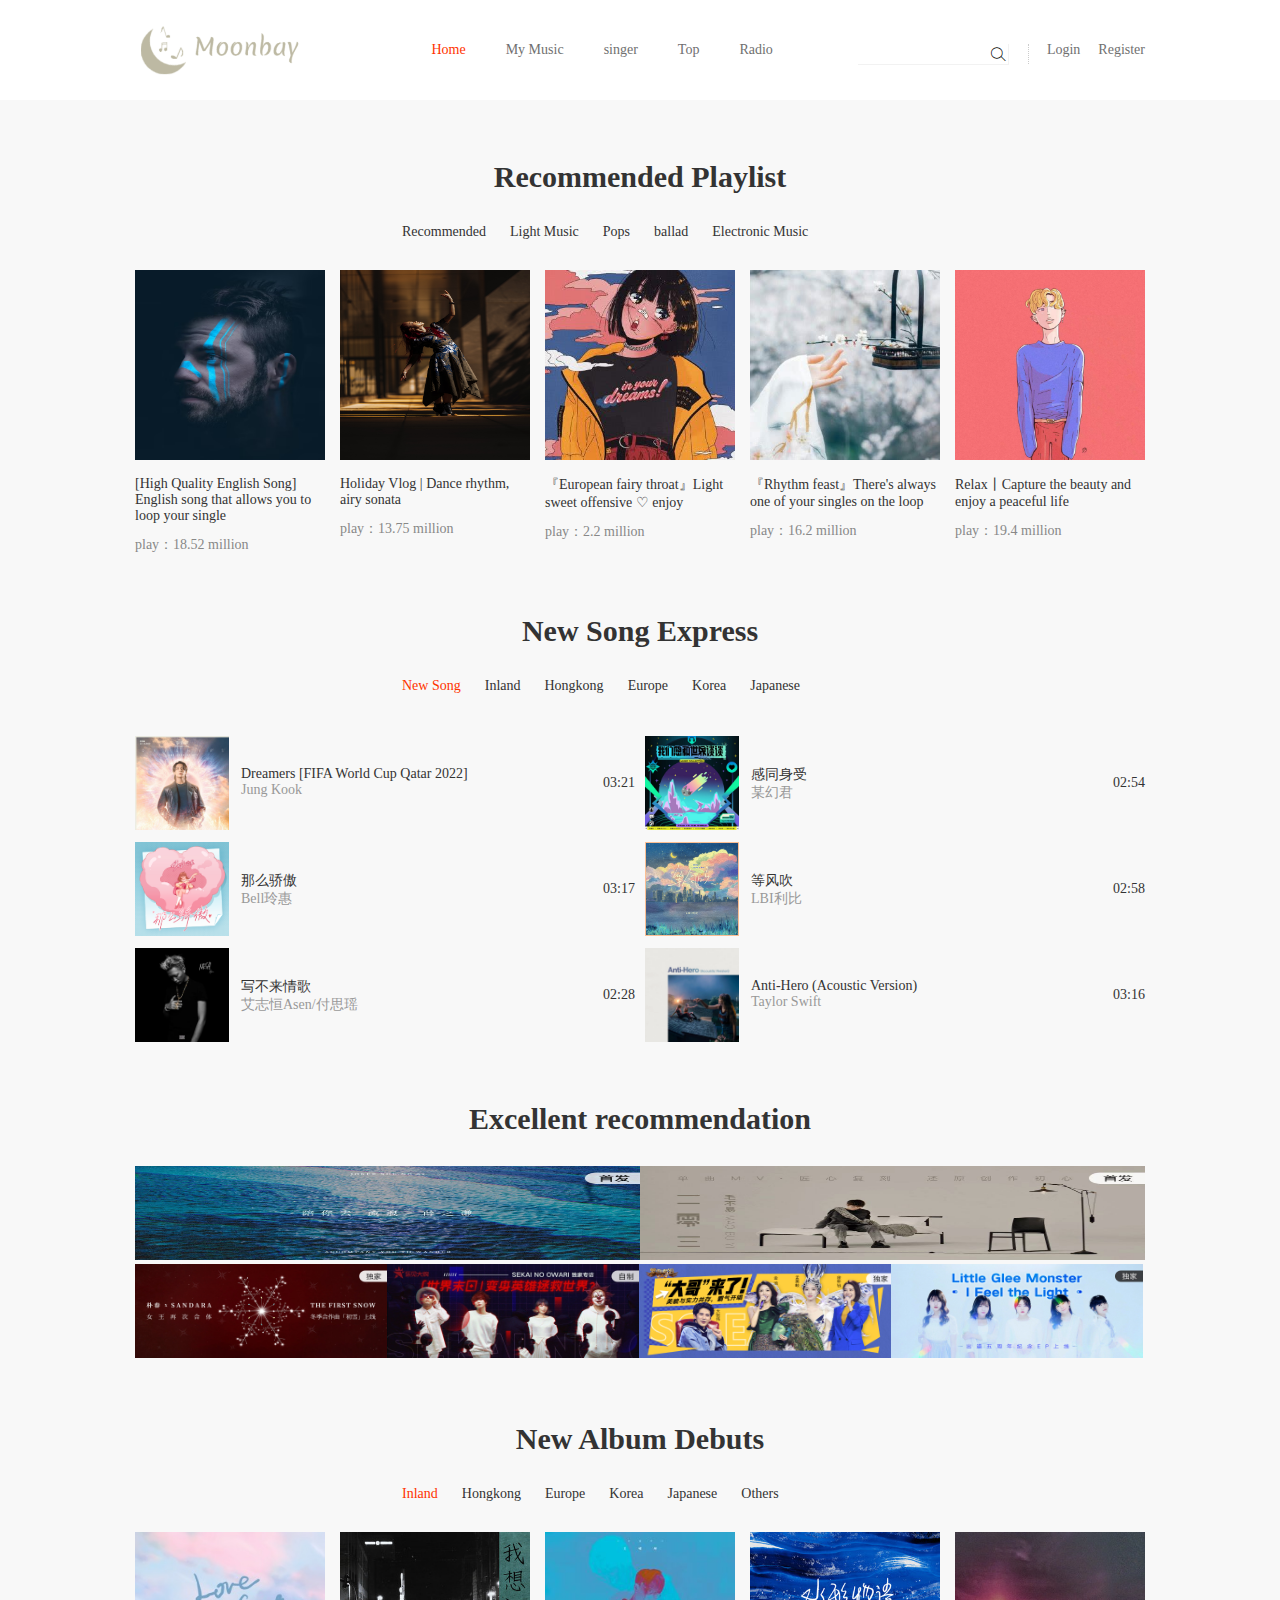
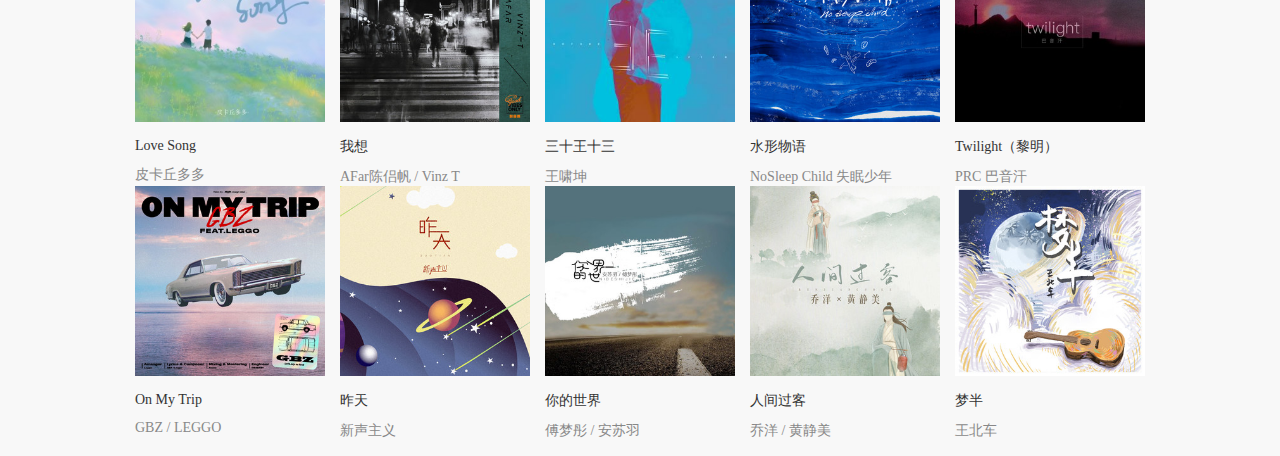
<file: index.html>
<!doctype html>
<html lang="en">

<head>
    <meta charset="UTF-8">
    <title>Moonbay</title>
    <link rel="stylesheet" href="css/base.css">
    <link rel="stylesheet" href="css/iconfont.css">
    <link rel="stylesheet" href="css/index.css">
</head>
<script type="text/javascript" src="js\getUrlParam.js"></script>
<body>
    <div class="head">
        <ul>
            <li class="first">
                <a href="###">
                    <img src="image/logo2.png" >
                </a>
            </li>
            <li class="center spe"><a href="">Home</a></li>
            <li class="center"><a href="mymusic.html">My Music</a></li>
            <li class="center"><a href="singer.html">singer</a></li>
            <li class="center"><a href="ranking.html">Top</a></li>
            <li class="center"><a href="radio.html">Radio</a></li>
            <li class="login"><a href="re.html">Register</a></li>
            <li class="login"><a href="login.html">Login</a></li>
            <li class="login dotted"></li>
            <li class="login search">
                <input type="text" class="tex">
                <button class="btn"><i class="iconfont icon-sousuo"></i></button>
            </li>
        </ul>
    </div>
    <div class="ban">
        <div class="title">Recommended Playlist</div>
        <div class="classify clearfix">
            <a href="javascript:;" class="classify-name">Recommended</a>
            <a href="javascript:;" class="classify-name">Light Music</a>
            <a href="javascript:;" class="classify-name">Pops</a>
            <a href="javascript:;" class="classify-name">ballad</a>
            <a href="javascript:;" class="classify-name">Electronic Music</a>
        </div>
        <div class="classify-list clearfix">
            <a href="#">
                <div class="classify-item">
                    <img src="picture/n1.avif" alt="">
                    <div class="classify-item-n">[High Quality English Song] English song that allows you to loop your
                        single</div>
                    <div class="classify-item-num">play：18.52 million</div>
                </div>
            </a>
            <a href="#">
                <div class="classify-item">
                    <img src="picture/n2.jpg" alt="">
                    <div class="classify-item-n">Holiday Vlog | Dance rhythm, airy sonata</div>
                    <div class="classify-item-num">play：13.75 million</div>
                </div>
            </a>
            <a href="#">
                <div class="classify-item">
                    <img src="picture/n3.jpg" alt="">
                    <div class="classify-item-n">『European fairy throat』Light sweet offensive ♡ enjoy</div>
                    <div class="classify-item-num">play：2.2 million</div>
                </div>
            </a>
            <a href="#">
                <div class="classify-item">
                    <img src="picture/n4.jpg" alt="">
                    <div class="classify-item-n">『Rhythm feast』There's always one of your singles on the loop</div>
                    <div class="classify-item-num">play：16.2 million</div>
                </div>
            </a>

            <div class="classify-item">
                <a href="#">
                    <img src="picture/n5.png" alt="">
                    <div class="classify-item-n">Relax丨Capture the beauty and enjoy a peaceful life</div>
                    <div class="classify-item-num">play：19.4 million</div>
                </a>
            </div>
        </div>
    </div>
    <div class="ban">
        <div class="title">New Song Express</div>
        <div class="classify clearfix">
            <a href="javascript:;" class="classify-name active">New Song</a>
            <a href="javascript:;" class="classify-name">Inland </a>
            <a href="javascript:;" class="classify-name">Hongkong</a>
            <a href="javascript:;" class="classify-name">Europe</a>
            <a href="javascript:;" class="classify-name">Korea</a>
            <a href="javascript:;" class="classify-name">Japanese</a>
        </div>
        <div class="newMusic clearfix">
            <div class="newMusic-item">
                <a href="#">
                    <div class="newM-item clearfix">
                        <div class="newM-item-lg">
                            <img src="picture/song1.jpg" alt="">
                        </div>
                        <div class="newM-item-con">
                            <div>Dreamers [FIFA World Cup Qatar 2022]</div>
                            <div class="grey">Jung Kook</div>
                        </div>
                        <div class="newM-rg">
                            03:21
                        </div>
                    </div>
                </a>
                <a href="#">
                    <div class="newM-item clearfix">
                        <div class="newM-item-lg">
                            <img src="picture/song2.jpg" alt="">
                        </div>
                        <div class="newM-item-con">
                            <div>那么骄傲</div>
                            <div class="grey"> Bell玲惠</div>
                        </div>
                        <div class="newM-rg">
                            03:17
                        </div>
                    </div>
                </a>
                <a href="#">
                    <div class="newM-item clearfix">
                        <div class="newM-item-lg">
                            <img src="picture/song3.webp" alt="">
                        </div>
                        <div class="newM-item-con">
                            <div>写不来情歌</div>
                            <div class="grey">艾志恒Asen/付思瑶</div>
                        </div>
                        <div class="newM-rg">
                            02:28
                        </div>
                    </div>
            </div>
            <div class="newMusic-item">
                <a href="#">
                    <div class="newM-item clearfix">
                        <div class="newM-item-lg">
                            <img src="picture/song4.jpg" alt="">
                        </div>
                        <div class="newM-item-con">
                            <div>感同身受</div>
                            <div class="grey">某幻君</div>
                        </div>
                        <div class="newM-rg">
                            02:54
                        </div>
                    </div>
                </a>
                <a href="#">
                    <div class="newM-item clearfix">
                        <div class="newM-item-lg">
                            <img src="picture/song5.jpg" alt="">
                        </div>
                        <div class="newM-item-con">
                            <div>等风吹</div>
                            <div class="grey">LBI利比</div>
                        </div>
                        <div class="newM-rg">
                            02:58
                        </div>
                    </div>
                </a>
                <a href="#">
                    <div class="newM-item clearfix">
                        <div class="newM-item-lg">
                            <img src="picture/song6.webp" alt="">
                        </div>
                        <div class="newM-item-con">
                            <div>Anti-Hero (Acoustic Version) </div>
                            <div class="grey">Taylor Swift</div>
                        </div>
                        <div class="newM-rg">
                            03:16
                        </div>
                    </div>
                </a>
            </div>
        </div>
    </div>
    <div class="ban">
        <div class="title">Excellent recommendation</div>
        <div class="recommend clearfix">
            <div class="recomment-item">
                <img src="picture/t.jpg" alt="">
            </div>
            <div class="recomment-item">
                <img src="picture/t1.jpeg" alt="">
            </div>
        </div>
        <div class="recommend clearfix">
            <div class="recomment-item recomment-item1">
                <img src="picture/t2.jpg" alt="">
            </div>
            <div class="recomment-item recomment-item1">
                <img src="picture/t3.jpg" alt="">
            </div>
            <div class="recomment-item recomment-item1">
                <img src="picture/t4.jpg" alt="">
            </div>
            <div class="recomment-item recomment-item1">
                <img src="picture/t5.jpg" alt="">
            </div>
        </div>
    </div>
    <div class="ban">
        <div class="title">New Album Debuts</div>
        <div class="classify clearfix">
            <a href="javascript:;" class="classify-name active">Inland</a>
            <a href="javascript:;" class="classify-name">Hongkong</a>
            <a href="javascript:;" class="classify-name">Europe</a>
            <a href="javascript:;" class="classify-name">Korea</a>
            <a href="javascript:;" class="classify-name">Japanese</a>
            <a href="javascript:;" class="classify-name">Others</a>
        </div>
        <div class="classify-list clearfix">
            <div class="classify-item">
                <a href="#">
                    <img src="picture/album1.jpg" alt="">
                    <div class="classify-item-n">Love Song</div>
                    <div class="classify-item-num">皮卡丘多多</div>
                </a>
            </div>
            <div class="classify-item">
                <a href="#">
                    <img src="picture/first1.jpg" alt="">
                    <div class="classify-item-n">我想</div>
                    <div class="classify-item-num">AFar陈侣帆 / Vinz T</div>
                </a>
            </div>
            <div class="classify-item">
                <a href="#">
                    <img src="picture/first2.jpg" alt="">
                    <div class="classify-item-n">三十王十三</div>
                    <div class="classify-item-num">王啸坤</div>
                </a>
            </div>
            <div class="classify-item">
                <a href="#">
                    <img src="picture/first3.jpg" alt="">
                    <div class="classify-item-n">水形物语</div>
                    <div class="classify-item-num">NoSleep Child 失眠少年</div>
                </a>
            </div>
            <div class="classify-item">
                <a href="#">
                    <img src="picture/first4.jpg" alt="">
                    <div class="classify-item-n">Twilight（黎明）</div>
                    <div class="classify-item-num">PRC 巴音汗</div>
                </a>
            </div>
            <div class="classify-item">
                <a href="#">
                    <img src="picture/first5.jpg" alt="">
                    <div class="classify-item-n">On My Trip</div>
                    <div class="classify-item-num">GBZ / LEGGO</div>
                </a>
            </div>
            <div class="classify-item">
                <a href="#">
                    <img src="picture/first6.jpg" alt="">
                    <div class="classify-item-n">昨天</div>
                    <div class="classify-item-num">新声主义</div>
                </a>
            </div>
            <div class="classify-item">
                <a href="#">
                    <img src="picture/first7.jpg" alt="">
                    <div class="classify-item-n">你的世界</div>
                    <div class="classify-item-num">傅梦彤 / 安苏羽</div>
                </a>
            </div>
            <div class="classify-item">
                <a href="#">
                    <img src="picture/first8.jpg" alt="">
                    <div class="classify-item-n">人间过客</div>
                    <div class="classify-item-num">乔洋 / 黄静美</div>
                </a>
            </div>
            <div class="classify-item">
                <a href="#">
                    <img src="picture/first9.jpg" alt="">
                    <div class="classify-item-n">梦半</div>
                    <div class="classify-item-num">王北车</div>
                </a>
            </div>
        </div>
    </div>
    <!-- <div class="footer">
        <div class="our">
            <p class="about">版权信息</p>
            <p> 2010-2023 Yuedu.fm All rights reserved   粤ICP备14076392号</p>
        </div>
    </div> -->
</body>

</html>
</file>
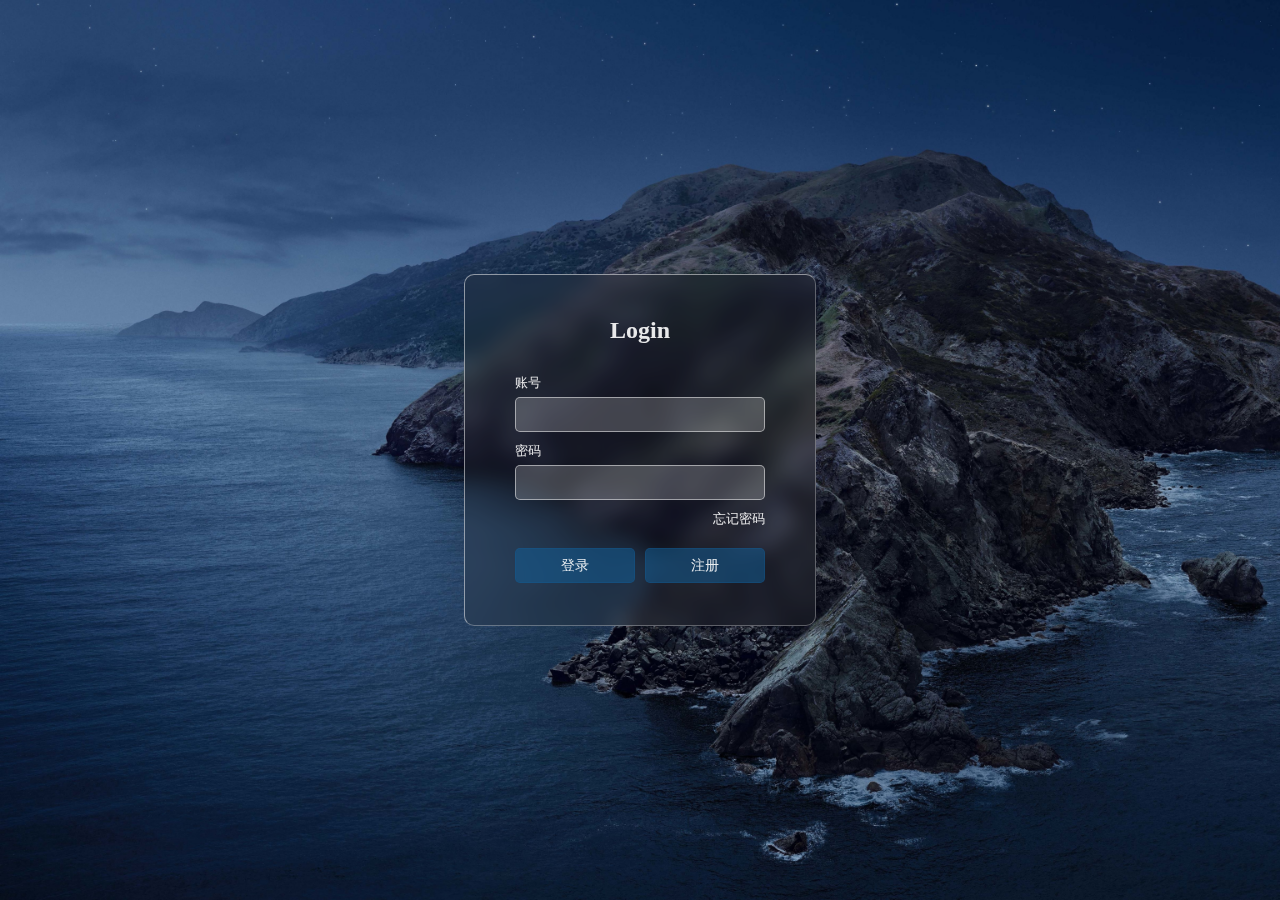
<file: login.html>
<!DOCTYPE html>
<html lang="en">
  <head>
    <meta charset="UTF-8" />
    <meta http-equiv="X-UA-Compatible" content="IE=edge" />
    <meta name="viewport" content="width=device-width, initial-scale=1.0" />
    <title>login</title>
    <link rel="stylesheet" href="css/login2.css" />
  </head>
  <body>
    <div class="box">
      <h2>Login</h2>
      <div class="input-box">
        <label>账号</label>
        <input type="text" />
      </div>
      <div class="input-box">
        <label>密码</label>
        <input type="password" />
      </div>
      <div class="btn-box">
        <a herf="">忘记密码</a>
        <div>
            <button onclick="window.location.href='loginsuccessful.html'">登录</button>
            <button onclick="window.location.href='re.html'">注册</button>
        </div>
    </div>
    </div>
  </body>
</html>
</file>
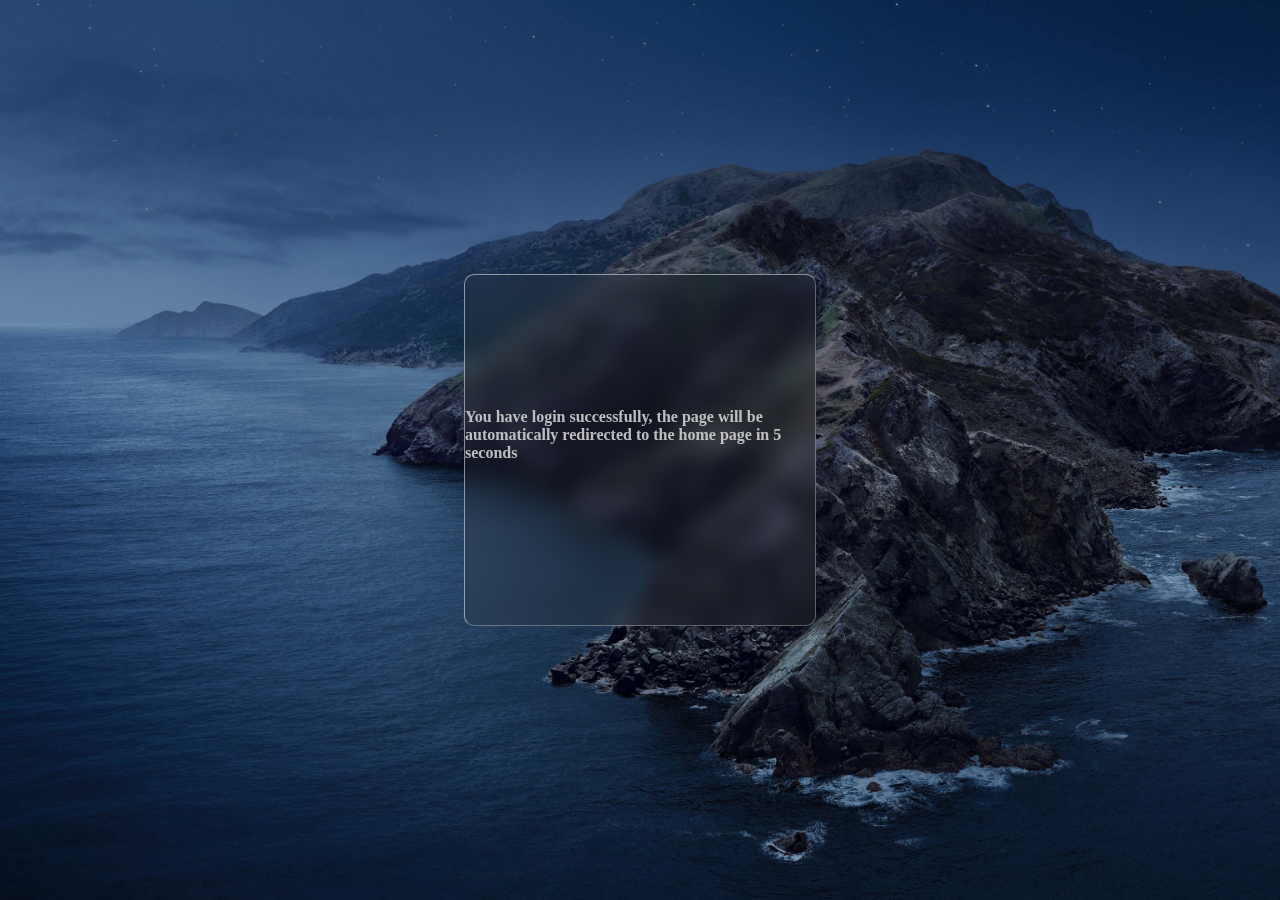
<file: loginsuccessful.html>
<!DOCTYPE html>
<html lang="en">
  <head>
    <meta charset="UTF-8" />
    <meta http-equiv="X-UA-Compatible" content="IE=edge" />
    <meta name="viewport" content="width=device-width, initial-scale=1.0" />
    <title>singer</title>
    <script>
        function countDown()
        {
            //获取初始时间
            var time = document.getElementById("Time");
            
            //获取到id为time标签中的数字时间
            if(time.innerHTML == 0){
                //等于0时清除计时，并跳转该指定页面
                window.location.href="index.html";
            }else{
                time.innerHTML = time.innerHTML-1;
            }
        }
        //1000毫秒调用一次
        window.setInterval("countDown()",1000);
    </script>
    <link rel="stylesheet" href="css/re.css" />
  </head>
  <body>
    <div>
      <div class="box">
        <h4>You have login successfully, the page will be automatically redirected to the home page in <a id="Time">5</a> seconds</h4>
      </div>
    </div>
  </body>
</html>
</file>
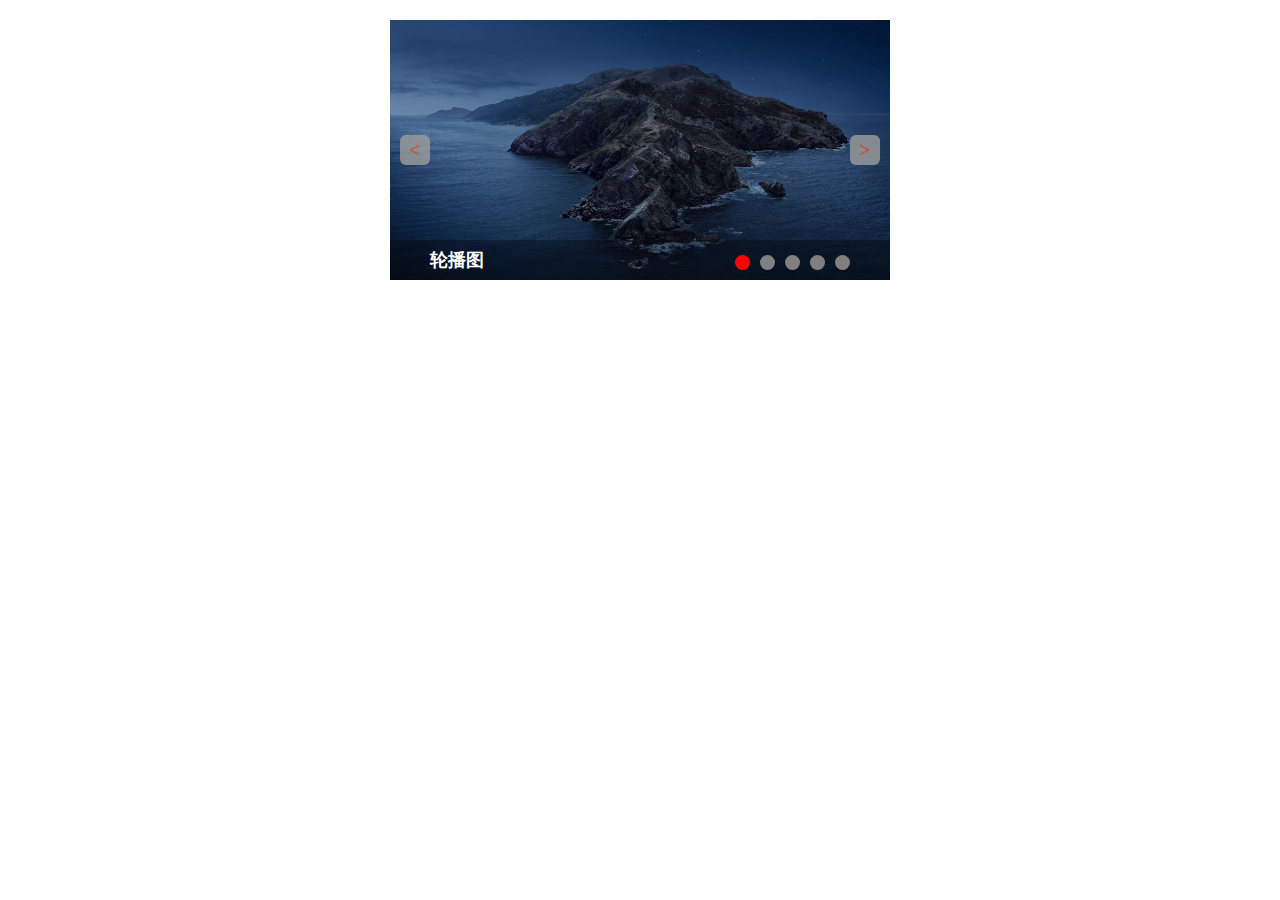
<file: lunbotu.html>
<!DOCTYPE html>
<html>
<head>
<meta charset="utf-8">
<title>轮播图</title>
<!-- <script type="text/javascript" src="demo.js"></script> -->
</head>
<style type="text/css">
	*{
		margin: 0;
		padding: 0;
	}
	ul{
		list-style: none;
	}
	a{
        text-decoration: none;
    }
	#container{
		position: relative;
		width: 500px;
		height: 260px;
		margin: 20px auto;
		overflow: hidden; /*溢出隐藏：只显示一张图片*/
	}
	#container .parent{
		position: absolute;
		width: 2500px; /*整个图片层长度：500*5=2500*/
		height: 260px;
	}
	
	#container .parent li{
		float: left;
		width: 500px;
		height: 100%;
	}
	#container .parent li img{
		width: 100%;
		height: 100%;
	}
	#container .btnLeft,
	#container .btnRight{
		width: 30px;
	    height: 30px;
	    background-color: #9E9E9E;
	    border-radius: 20%;
	    opacity: 80%;
	    position: absolute; /*包含块为图片显示层container*/
	    top: 0;
	    bottom: 0;
	    margin: auto;
	    font-size: 20px;
   	 	color: #f40;
   	 	text-align: center;
   	 	line-height: 30px;
	}
	#container .btnLeft{
	    left: 10px;
	}
	#container .btnRight{
		right: 10px;
	}
	#container .btnLeft:hover,
	#container .btnRight:hover{
		opacity: 90%;
		cursor: pointer;
	}
	/*蒙层*/
	#container .modal{
		width: 100%;
		height: 40px;
		background: rgba(0,0,0,.3);
		position: absolute;
		left: 0;
		bottom: 0;
		line-height: 40px;
		padding: 0 40px;
		box-sizing: border-box;
	}
	#container .modal .title{
		float: left;
		color: #fff;
		font-size: 12px;
	}
	#container .modal .dots{
		float: right;
		position: absolute;
		bottom: 10px;
		left: 340px;
	}
	#container .modal .dots li{
		width: 15px;
		height: 15px;
		border-radius: 50%;
		float: left;
		/*可以使用行块盒*/
		/*display: inline-block;*/
		margin: 0 5px;
		cursor: pointer;
	}
	.clearfix::after{
		content: "";
		display: block;
		clear: both;
	}
	.on{
		background-color: red;
	}
	.off{
		background-color: gray;
	}
</style>
<body>
<div id="container">
	<ul class="parent" style="left: 0;">
		<li><img src="image\4345114.jpg"></li>
		<li><img src="image\4345114.jpg"></li>
		<li><img src="image\4345114.jpg"></li>
		<li><img src="image\Liskam_65411813.jpg"></li>
		<li><img src="image\Liskam_65411813.jpg"></li>
	</ul>

	<div class="btnLeft">&lt;</div>
	<div class="btnRight">&gt;</div>
	<div class="modal">
		<div class="title">
			<h2>轮播图</h2>
		</div>
		<div class="dots">
			<ul class="clearfix">
				<li class="on"></li>
				<li class="off"></li>
				<li class="off"></li>
				<li class="off"></li>
				<li class="off"></li>
			</ul>
		</div>
	</div>
</div>
<script type="text/javascript">
	
var imgShow = document.getElementsByClassName('parent')[0],
	dotList = document.querySelectorAll('.dots >.clearfix > li');
var btnLeft = document.getElementsByClassName('btnLeft')[0],
    btnRight = document.getElementsByClassName('btnRight')[0];
var dotLen = dotList.length,
	index = 0; //轮播层的图片索引，0表示第一张

//圆点显示
function showRadius() {
	for(var i = 0; i < dotLen; i++) {
		if(dotList[i].className === "on"){
			dotList[i].className = "off";
		}
	}
	dotList[index].className = "on";
}

//向左移动
btnLeft.onclick = function() {
	index--;
    if(index < 0){  /*第1张向左时，变为第5张*/
        index = 4;
    }
    showRadius();
	var left;
	var imgLeft = imgShow.style.left;
	if(imgLeft === "0px") { /*当是第1张时，每张图片左移，移4张图，位置为-(4*500)*/
		left = -2000;
	}
	else{
		left = parseInt(imgLeft) + 500; /*由于left为负数，每左移一张加500*/
	}
	imgShow.style.left = left + "px";
}

//向右移动
btnRight.onclick = function() {
	index++;
    if(index > 4){  /*第5张向右时，变为第1张*/
        index = 0;
    }
    showRadius();
	var right;
	var imgLeft = imgShow.style.left;
	if(imgLeft === "-2000px") { /*当是第5张时，第1张的位置为0*/
		right = 0;
	}
	else{
		right = parseInt(imgLeft) - 500; /*由于left为负数，每右移一张减500*/
	}
	imgShow.style.left = right + "px";
}

// 自动轮播
var timer;
function autoPlay() {
	timer = setInterval(function() {
		var right;
		var imgLeft = imgShow.style.left;
		if(imgLeft === "-2000px") {
			right = 0;
		}
		else{
			right = parseInt(imgLeft) - 500;
		}
		imgShow.style.left = right + "px";
	} ,1000)
}
autoPlay();

for(var i = 0; i < dotLen; i++) {
    /*利用闭包传递索引*/
    (function(i) {
        dotList[i].onclick = function() {
	        var dis = index - i; //当前位置和点击的距离
	        imgShow.style.left = (parseInt(imgShow.style.left) + dis * 500) + "px";
	        index = i; //显示当前位置的圆点
	        showRadius();
    	}
    })(i);
}

</script>

</body>
</html>
</file>
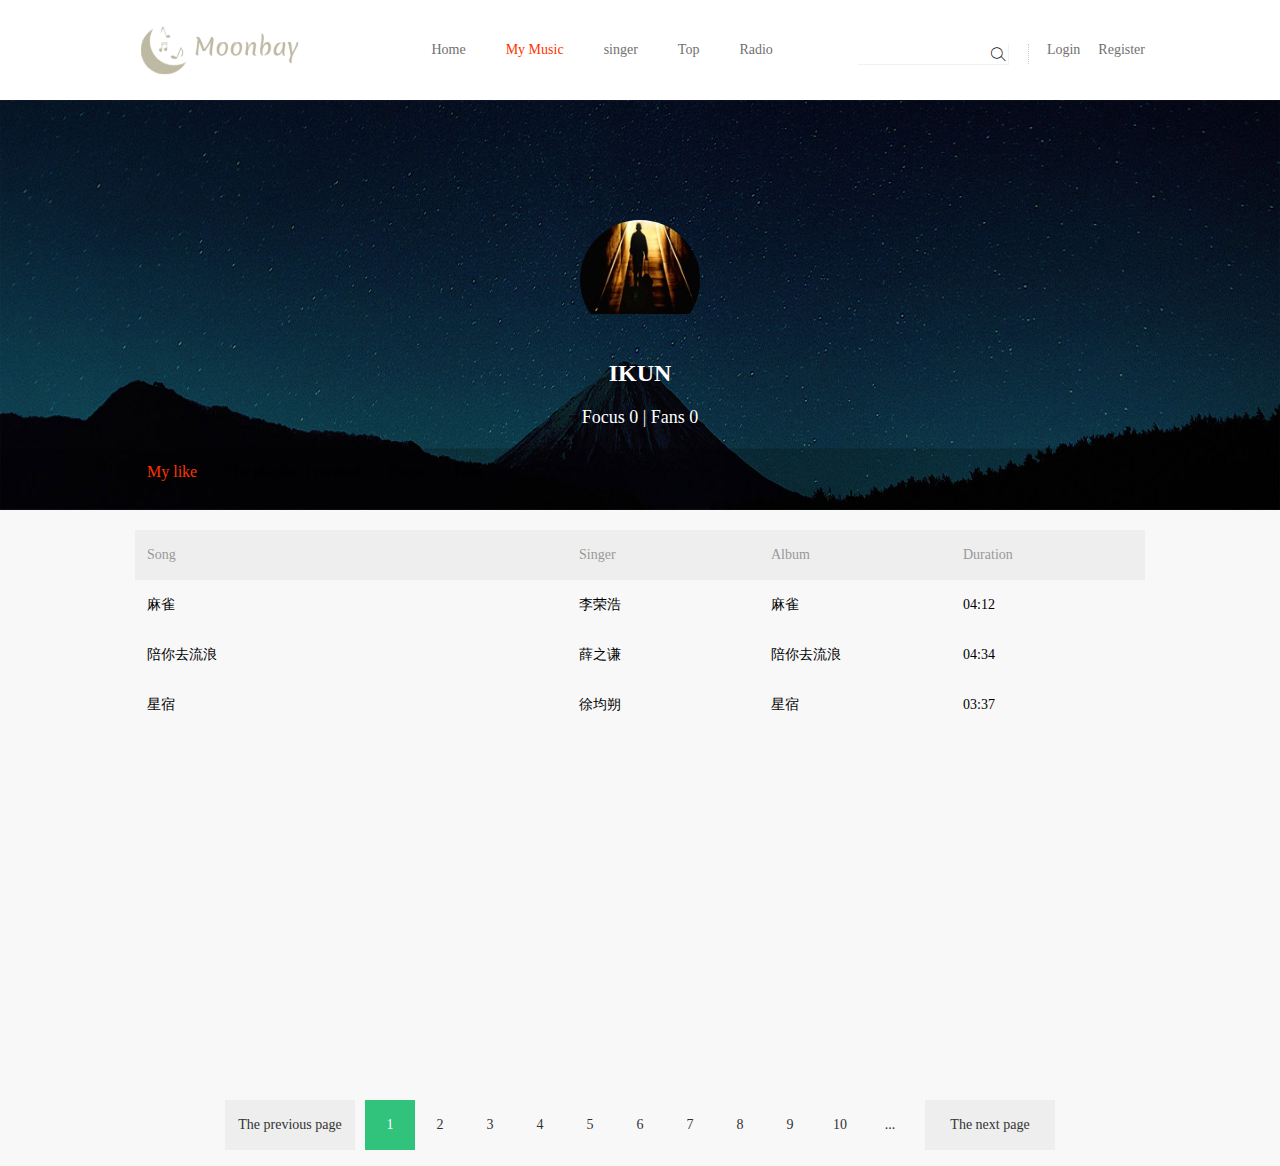
<file: mymusic.html>
<!DOCTYPE html>
<html lang="en">

<head>
    <meta charset="UTF-8">
    <meta name="viewport" content="width=device-width, initial-scale=1.0">
    <meta http-equiv="X-UA-Compatible" content="ie=edge">
    <title>Moonbay</title>
    <link rel="stylesheet" href="css/base.css">
    <link rel="stylesheet" href="css/mymusic.css">
    <link rel="stylesheet" href="css/iconfont.css">
</head>

<body>
    <div class="head">
        <ul>
            <li class="first">
                <a href="###">
                    <img src="image/logo2.png" >
                </a>
            </li>
            <li class="center"><a href="index.html">Home</a></li>
            <li class="center spe"><a href="mymusic.html">My Music</a></li>
            <li class="center"><a href="singer.html">singer</a></li>
            <li class="center"><a href="ranking.html">Top</a></li>
            <li class="center"><a href="radio.html">Radio</a></li>
            <li class="login"><a href="re.html">Register</a></li>
            <li class="login"><a href="login.html">Login</a></li>
            <li class="login dotted"></li>
            <li class="login search">
                <input type="text" class="tex">
                <button class="btn"><i class="iconfont icon-sousuo"></i></button>
            </li>
        </ul>
    </div>
    <div class="user">
        <div class="userbg"></div>
        <div class="ban">
            <div class="userimg">
                <img src="picture/bb.jpg" alt="">
            </div>
            <div class="username">
                IKUN
            </div>
            <div class="follow">
                Focus 0 | Fans 0
            </div>
            <div class="list">
                <a href="#"><span class="active">My like</span></a>
                <a href="#"><span>The playlist I created</span></a>
                <a href="#"><span>Focus</span></a>
                <a href="#"><span>Fans</span></a>
            </div>
        </div>
    </div>
    <div class="ban">
        <div class="mymusic-title clearfix">
            <div class="mymusic-tit">Song</div>
            <div class="mymusic-n">Singer</div>
            <div class="mymusic-name">Album</div>
            <div class="mymusic-time">Duration</div>
        </div>
        <div class="mymusic-list">
            <a href="#">
                <div class="mymusic-item clearfix">
                    <div class="mymusic-tit">麻雀</div>
                    <div class="mymusic-n">李荣浩</div>
                    <div class="mymusic-name">麻雀</div>
                    <div class="mymusic-time">04:12</div>
                </div>
            </a>
            <a href="#">
                <div class="mymusic-item clearfix">
                    <div class="mymusic-tit">陪你去流浪</div>
                    <div class="mymusic-n">薛之谦</div>
                    <div class="mymusic-name">陪你去流浪</div>
                    <div class="mymusic-time">04:34</div>
                </div>
            </a>
            <a href="#">
                <div class="mymusic-item clearfix">
                    <div class="mymusic-tit">星宿</div>
                    <div class="mymusic-n">徐均朔</div>
                    <div class="mymusic-name">星宿</div>
                    <div class="mymusic-time">03:37</div>
                </div>
            </a>
        </div>
        <div class="page clearfix">
            <div class="page-item up">The previous page</div>
            <div class="page-item active">1</div>
            <div class="page-item">2</div>
            <div class="page-item">3</div>
            <div class="page-item">4</div>
            <div class="page-item">5</div>
            <div class="page-item">6</div>
            <div class="page-item">7</div>
            <div class="page-item">8</div>
            <div class="page-item">9</div>
            <div class="page-item">10</div>
            <div class="page-item">...</div>
            <div class="page-item down">The next page</div>
        </div>
    </div>
    <!-- <div class="footer">
        <div class="our">
            <p class="about">版权信息</p>
            <p>© 2010-2023 Yuedu.fm All rights reserved 粤ICP备14076392号</p>
        </div>
    </div> -->
</body>

</html>
</file>
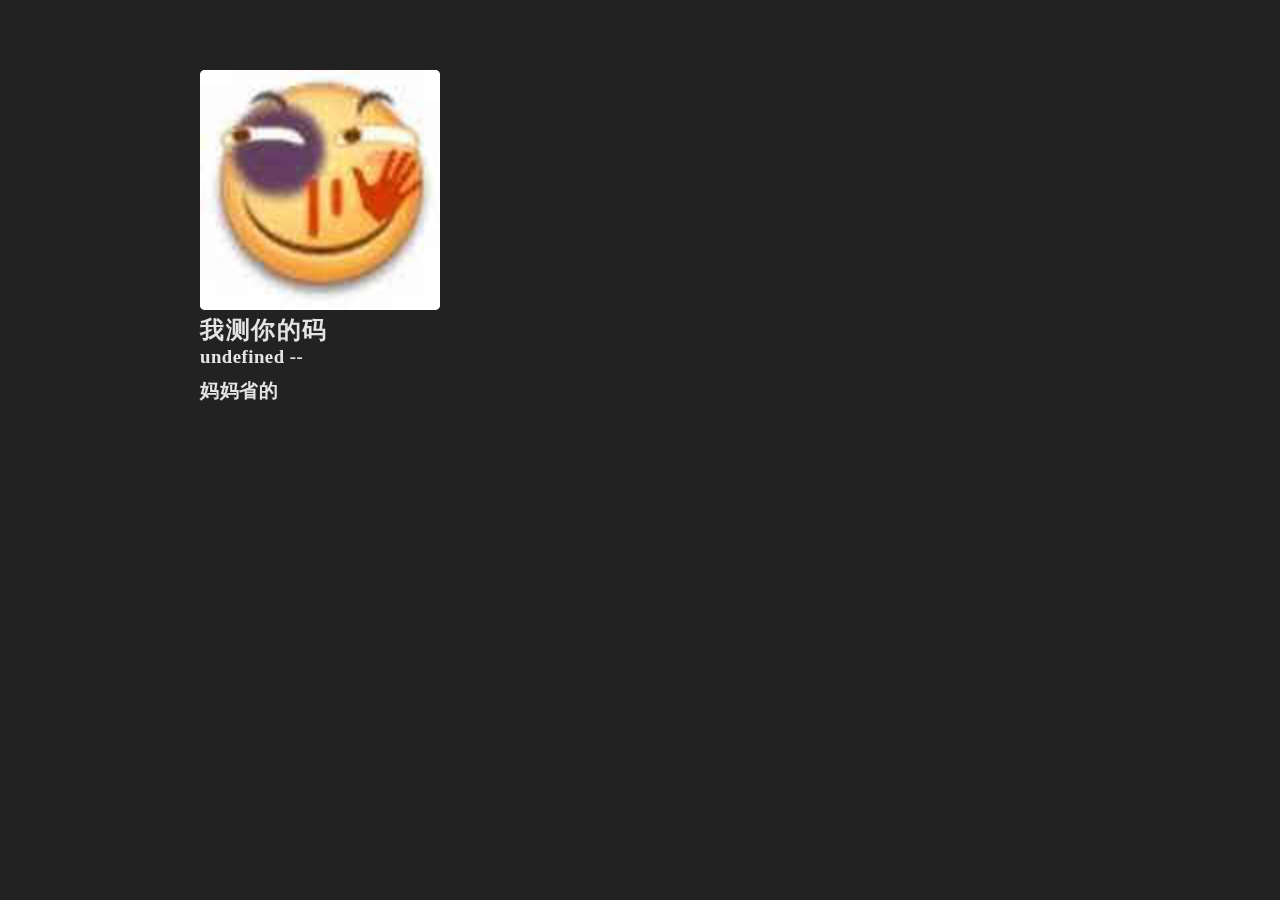
<file: player.html>
<!DOCTYPE html>
<html lang="en">
  <head>
    <meta charset="UTF-8" />
    <meta http-equiv="X-UA-Compatible" content="IE=edge" />
    <meta name="viewport" content="width=device-width, initial-scale=1.0" />
    <title>Document</title>
    <link rel="stylesheet" href="css\player.css" />
  </head>
  <script type="text/javascript" src="js\getUrlParam.js"></script>
  <script type="text/javascript">
    var name = UrlParm.parm("name");
    //alert(name);
    $("#songname").text("name");
  </script>

  <body>
    <div>
      <div class="photos">
        <img src="image\huaji.jpg" class="songimg" />
      </div>
      <div id="songnamediv">
        <h2 id="songname">我测你的码</h2>
      </div>
      <div id="songerdiv">
        <h3 id="songer">
          <script>
            document.write(name);
          </script>
          <a>--</a>
        </h3>
      </div>
      <div id="albumdiv">
        <h3 id="album">妈妈省的</h3>
      </div>
    </div>
  </body>
</html>
</file>
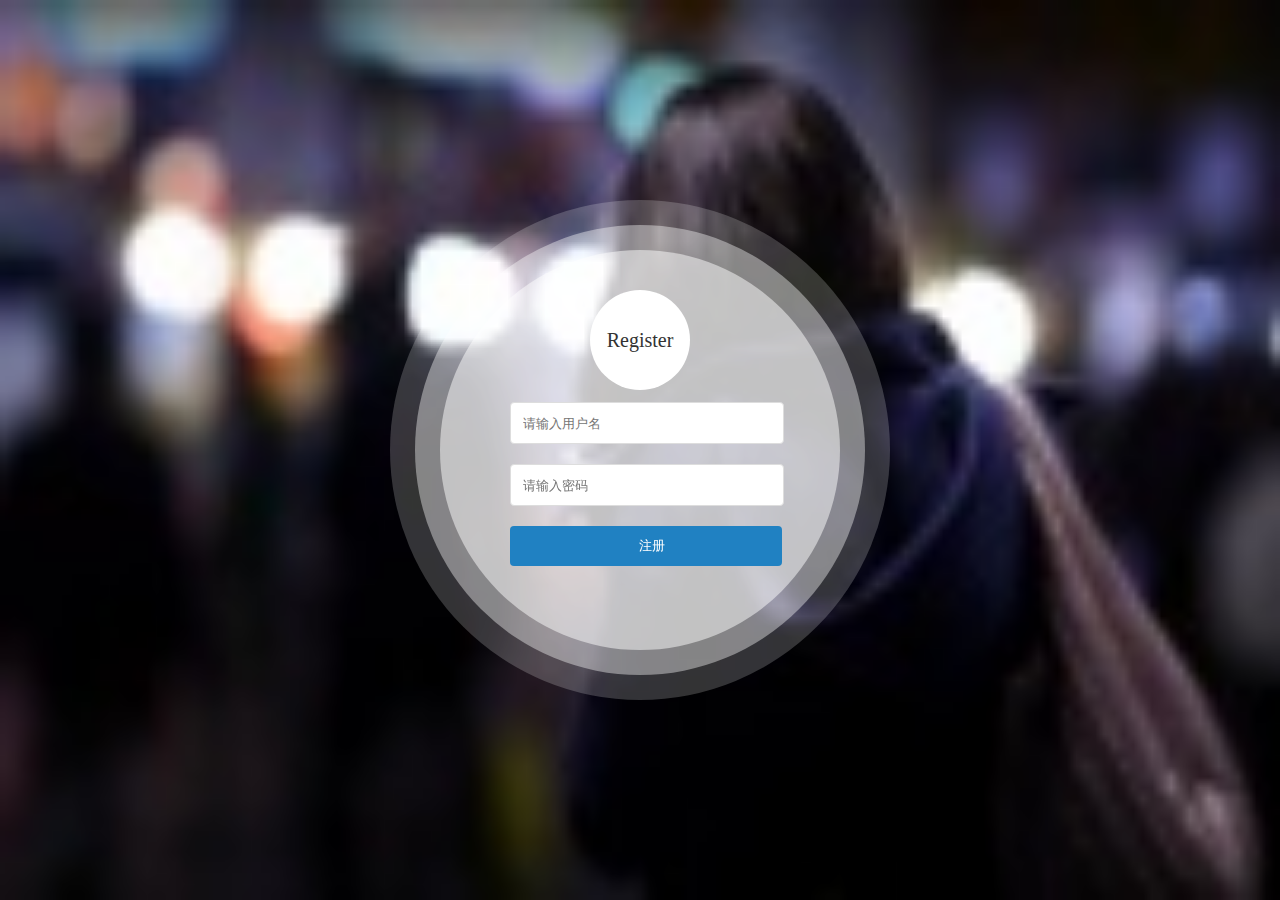
<file: re.html>
<!DOCTYPE html>
<html lang="en">
<head>
  <meta charset="UTF-8">
  <meta name="viewport" content="width=device-width, initial-scale=1.0">
  <meta http-equiv="X-UA-Compatible" content="ie=edge">
  <title>Moonbay</title>
  <link rel="stylesheet" href="css/base.css">
  <link rel="stylesheet" href="css/login.css">
</head>
<body>
  <div class="login">
    <form action="./index.html">
      <div class="logo">Register</div>
      <div class="username">
        <input type="text" id="username" placeholder="请输入用户名">
      </div>
      <div class="password">
        <input type="text" id="password" placeholder="请输入密码">
      </div>
      <div class="btn">
        <input type="submit" value="注册">
      </div>
    </form>
  </div>
</body>
</html>
</file>
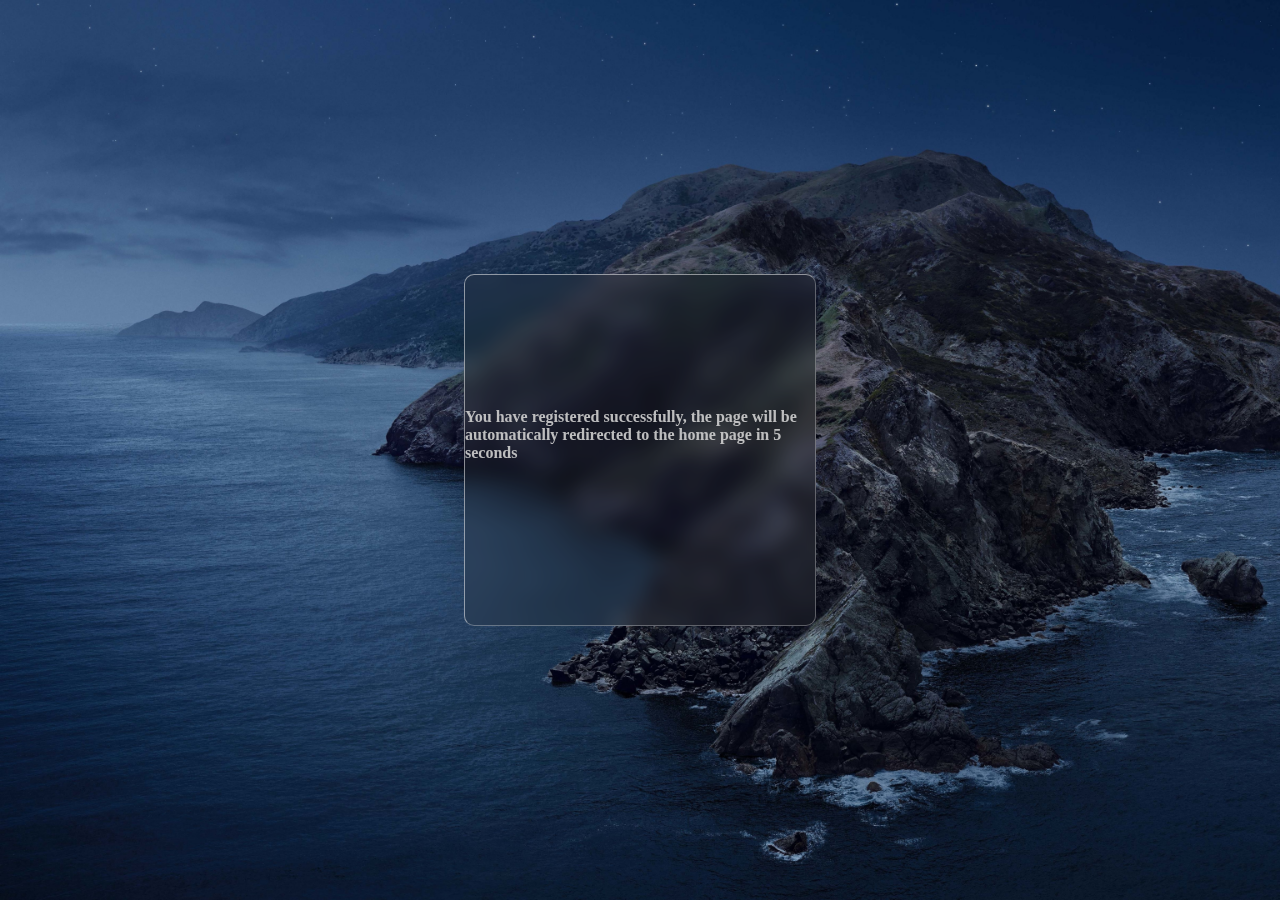
<file: ready.html>
<!DOCTYPE html>
<html lang="en">
  <head>
    <meta charset="UTF-8" />
    <meta http-equiv="X-UA-Compatible" content="IE=edge" />
    <meta name="viewport" content="width=device-width, initial-scale=1.0" />
    <title>singer</title>
    <script>
        function countDown()
        {
            //获取初始时间
            var time = document.getElementById("Time");
            
            //获取到id为time标签中的数字时间
            if(time.innerHTML == 0){
                //等于0时清除计时，并跳转该指定页面
                window.location.href="index.html";
            }else{
                time.innerHTML = time.innerHTML-1;
            }
        }
        //1000毫秒调用一次
        window.setInterval("countDown()",1000);
    </script>
    <link rel="stylesheet" href="css/re.css" />
  </head>
  <body>
    <div>
      <div class="box">
        <h4>You have registered successfully, the page will be automatically redirected to the home page in <a id="Time">5</a> seconds</h4>
      </div>
    </div>
  </body>
</html>
</file>
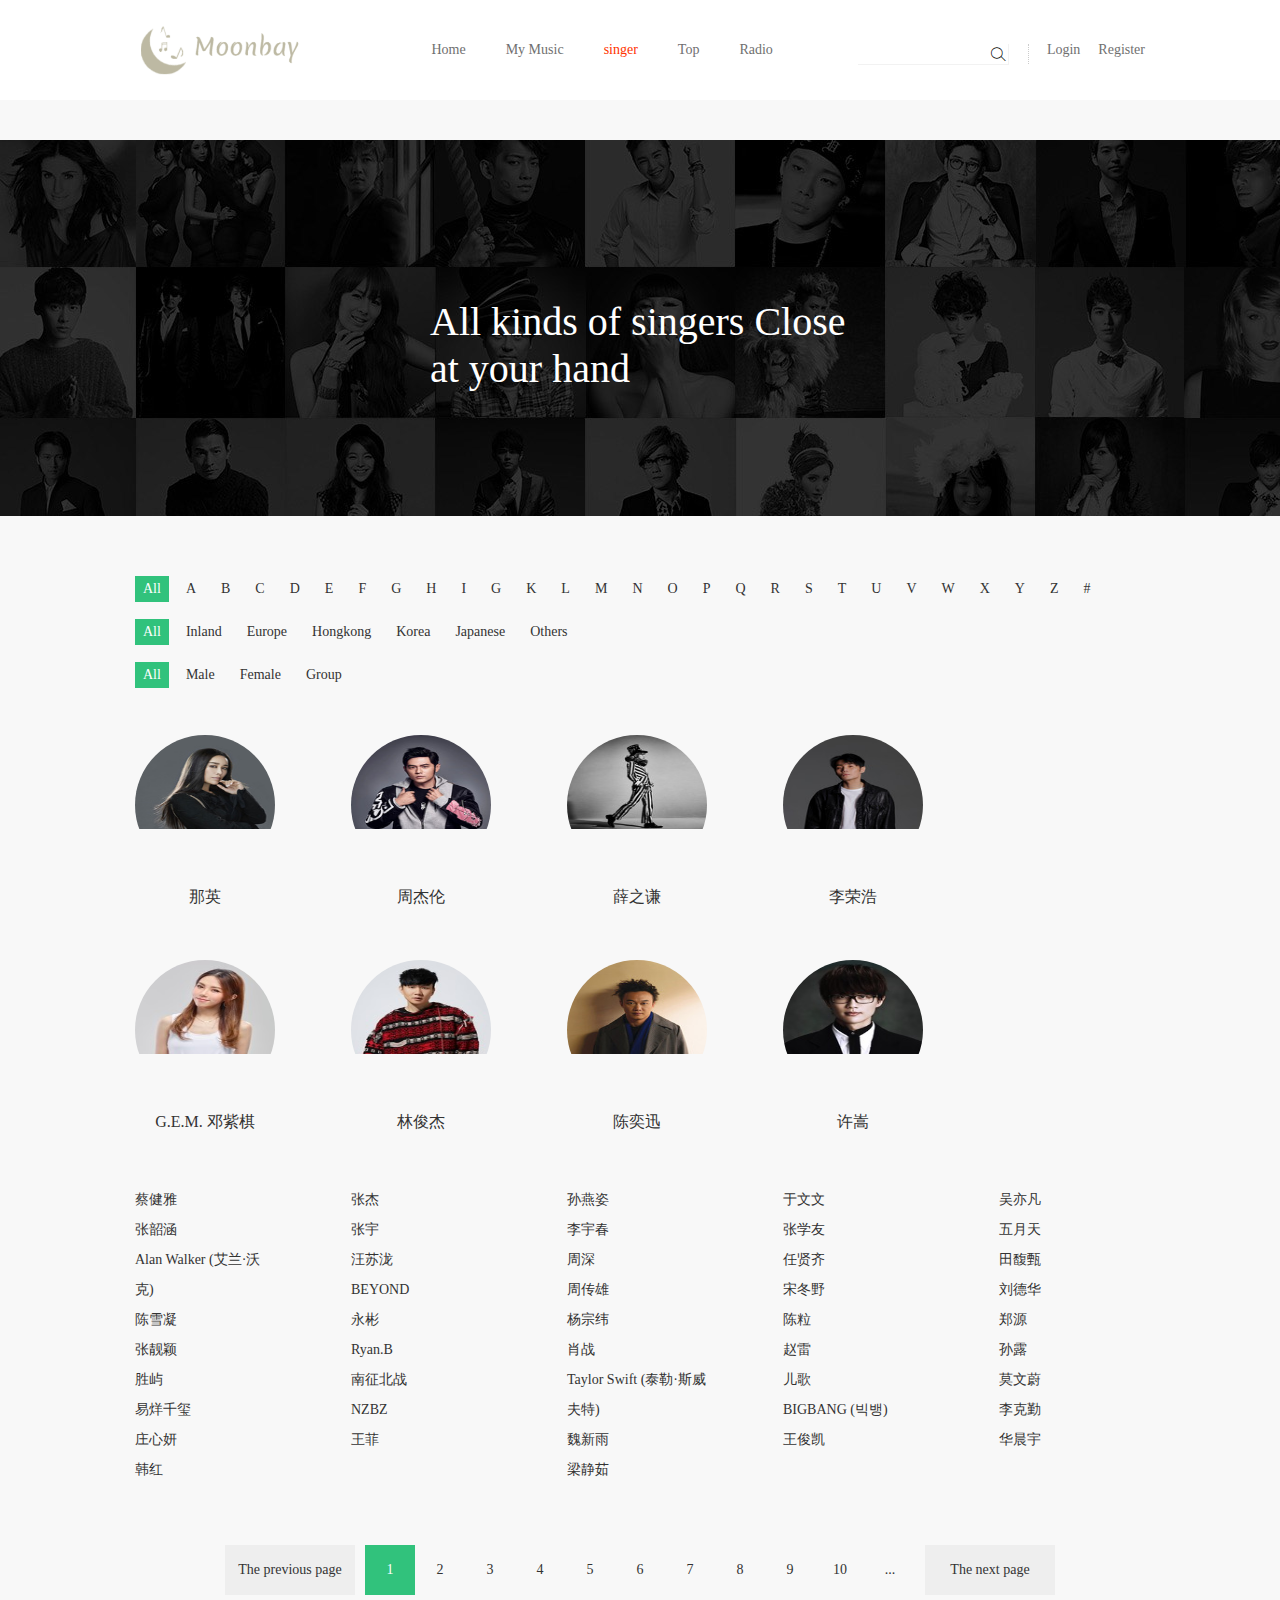
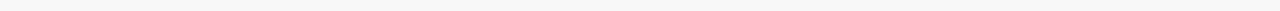
<file: singer.html>
<!DOCTYPE html>
<html lang="en">

<head>
    <meta charset="UTF-8">
    <meta name="viewport" content="width=device-width, initial-scale=1.0">
    <meta http-equiv="X-UA-Compatible" content="ie=edge">
    <title>Moonbay</title>
    <link rel="stylesheet" href="css/base.css">
    <link rel="stylesheet" href="css/singer.css">
    <link rel="stylesheet" href="css/iconfont.css">
</head>

<body>
    <div class="head">
        <ul>
            <li class="first">
                <a href="###">
                    <img src="image/logo2.png">
                </a>
            </li>
            <li class="center"><a href="index.html">Home</a></li>
            <li class="center"><a href="mymusic.html">My Music</a></li>
            <li class="center spe"><a href="singer.html">singer</a></li>
            <li class="center"><a href="ranking.html">Top</a></li>
            <li class="center"><a href="radio.html">Radio</a></li>
            <li class="login"><a href="re.html">Register</a></li>
            <li class="login"><a href="login.html">Login</a></li>
            <li class="login dotted"></li>
            <li class="login search">
                <input type="text" class="tex">
                <button class="btn"><i class="iconfont icon-sousuo"></i></button>
            </li>
        </ul>
    </div>
    <div class="banner">
        <div class="ban-title">All kinds of singers Close at your hand</div>
    </div>
    <div class="ban">
        <div class="singer-letter">
            <div class="letter active">All</div>
            <div class="letter">A</div>
            <div class="letter">B</div>
            <div class="letter">C</div>
            <div class="letter">D</div>
            <div class="letter">E</div>
            <div class="letter">F</div>
            <div class="letter">G</div>
            <div class="letter">H</div>
            <div class="letter">I</div>
            <div class="letter">G</div>
            <div class="letter">K</div>
            <div class="letter">L</div>
            <div class="letter">M</div>
            <div class="letter">N</div>
            <div class="letter">O</div>
            <div class="letter">P</div>
            <div class="letter">Q</div>
            <div class="letter">R</div>
            <div class="letter">S</div>
            <div class="letter">T</div>
            <div class="letter">U</div>
            <div class="letter">V</div>
            <div class="letter">W</div>
            <div class="letter">X</div>
            <div class="letter">Y</div>
            <div class="letter">Z</div>
            <div class="letter">#</div>
        </div>
        <div class="singer-letter">
            <div class="letter active">All</div>
            <div class="letter">Inland</div>
            <div class="letter">Europe</div>
            <div class="letter">Hongkong</div>
            <div class="letter">Korea</div>
            <div class="letter">Japanese</div>
            <div class="letter">Others</div>
        </div>
        <div class="singer-letter">
            <div class="letter active">All</div>
            <div class="letter">Male</div>
            <div class="letter">Female</div>
            <div class="letter">Group</div>
        </div>
    </div>
    <div class="singer-list clearfix ban">
        <a href="#">
            <div class="singer-item">
                <div class="singer-img">
                    <img src="picture/singerjpg.jpg" alt="">
                </div>
                <div class="singer-name">那英</div>
            </div>
        </a>
        <a href="#">
            <div class="singer-item">
                <div class="singer-img">
                    <img src="picture/singer1.jpg" alt="">
                </div>
                <div class="singer-name">周杰伦</div>
            </div>
        </a>
        <a href="#">
            <div class="singer-item">
                <div class="singer-img">
                    <img src="picture/singer2.jpg" alt="">
                </div>
                <div class="singer-name">薛之谦</div>
            </div>
        </a>
        <a href="#">
            <div class="singer-item">
                <div class="singer-img">
                    <img src="picture/singer3.jpg" alt="">
                </div>
                <div class="singer-name">李荣浩</div>
            </div>
        </a>
        <a href="#">
            <div class="singer-item">
                <div class="singer-img">
                    <img src="picture/singer4.jpg" alt="">
                </div>
                <div class="singer-name">G.E.M. 邓紫棋</div>
            </div>
        </a>
        <a href="#">
            <div class="singer-item">
                <div class="singer-img">
                    <img src="picture/singer5.jpg" alt="">
                </div>
                <div class="singer-name">林俊杰</div>
            </div>
        </a>
        <a href="#">
            <div class="singer-item">
                <div class="singer-img">
                    <img src="picture/singer6.jpg" alt="">
                </div>
                <div class="singer-name">陈奕迅</div>
            </div>
        </a>
        <a href="#">
            <div class="singer-item">
                <div class="singer-img">
                    <img src="picture/singer7.jpg" alt="">
                </div>
                <div class="singer-name">许嵩</div>
            </div>
        </a>
    </div>
    <div class="name-list ban clearfix">
        <div class="name-item">
            <p>蔡健雅</p>
            <p>张韶涵</p>
            <p>Alan Walker (艾兰·沃克)</p>
            <p>陈雪凝</p>
            <p>张靓颖</p>
            <p>胜屿</p>
            <p>易烊千玺</p>
            <p>庄心妍</p>
            <p>韩红</p>
        </div>
        <div class="name-item">
            <p>张杰</p>
            <p>张宇</p>
            <p>汪苏泷</p>
            <p>BEYOND</p>
            <p>永彬</p>
            <p>Ryan.B</p>
            <p>南征北战</p>
            <p>NZBZ</p>
            <p>王菲</p>
        </div>
        <div class="name-item">
            <p>孙燕姿</p>
            <p>李宇春</p>
            <p>周深</p>
            <p>周传雄</p>
            <p>杨宗纬</p>
            <p>肖战</p>
            <p>Taylor Swift (泰勒·斯威夫特)</p>
            <p>魏新雨</p>
            <p>梁静茹</p>
        </div>
        <div class="name-item">
            <p>于文文</p>
            <p>张学友</p>
            <p>任贤齐</p>
            <p>宋冬野</p>
            <p>陈粒</p>
            <p>赵雷</p>
            <p>儿歌</p>
            <p> BIGBANG (빅뱅)</p>
            <p>王俊凯</p>
        </div>
        <div class="name-item">
            <p>吴亦凡</p>
            <p>五月天</p>
            <p>田馥甄</p>
            <p>刘德华</p>
            <p>郑源</p>
            <p>孙露</p>
            <p>莫文蔚</p>
            <p>李克勤</p>
            <p>华晨宇</p>
        </div>
    </div>
    <div class="page clearfix">
        <div class="page-item up">The previous page</div>
        <div class="page-item active">1</div>
        <div class="page-item">2</div>
        <div class="page-item">3</div>
        <div class="page-item">4</div>
        <div class="page-item">5</div>
        <div class="page-item">6</div>
        <div class="page-item">7</div>
        <div class="page-item">8</div>
        <div class="page-item">9</div>
        <div class="page-item">10</div>
        <div class="page-item">...</div>
        <div class="page-item down">The next page</div>
    </div>
    <!-- <div class="footer">
        <div class="our">
            <p class="about">版权信息</p>
            <p>© 2010-2023 Yuedu.fm All rights reserved 粤ICP备14076392号</p>
        </div>
    </div> -->
</body>

</html>
</file>
<file: css/base.css>
/* 清除标签默认的margin和padding值 */
*{
  margin:0;
  padding: 0;
}
/* 清楚浮动，浮动会带来盒子塌陷，高度撑不起 */
.clearfix:after{
  content:".";
  visibility: hidden;
  height: 0;
  display: block;
  clear:both;
}
/* 去除ul标签的默认的序列点 */
ul,li{
  list-style:none
}
/* 去除a标签的默认颜色和下划线 */
a{
  color: #333;
  text-decoration: none;
}
/* 图片设置宽高为100%，父元素设置多大，图片就根据父元素的宽高设定 */
img{
  width:100%;
  height: 94px;
 
}
/* 给整个的页面设置默认的字体，字体大小，字体颜色，背景颜色 */
body{
  font-family: "微软雅黑";
  font-size: 14px;
  color: #333;
  background:#f8f8f8;
}
/* 版心宽度，版心是指页面中主要内容所在的区域,即每页版面正中的位置，设置外边距上下0左右为自动，就会居中 */
.ban{
  width: 1010px;
  margin: 0 auto;
}
/* 导航条，宽度百分百，min-width是最小宽度，如果不设置浏览器窗口变小时，会压缩，高度，背景颜色 */
.head{
  width: 100%;
  min-width: 1010px;
  height: 100px;
  background-color: #fff;
}
/* ul设置版心大小的宽度，设置行高 */
.head ul{
  width: 1010px;
  margin: 0 auto;
  height: 100px;
  line-height: 100px;
}
/* 设置li浮动到左边，li会并列排成一行，但是浮动就会造成父元素塌陷哦，记得给父元素清楚浮动 */
.head ul li{
  float: left;
}
/* 登录设置浮动到右边，设置右外边距 */
.head ul .login{
  float: right;
  margin-left: 18px;
}
/* a标签设置去除下划线，字体大小，颜色 */
.head ul li a{
  text-decoration: none;
  font-size: 14px;
  color: #707070;
}
/* 设置logo的样式，*display和*zoom是兼容Ie低版本，可以百度查看下 */
.head ul li a span{
  display: inline-block;
  *display: inline;
  *zoom:1;
  width: 4px;
  background-color: #ee5044;
  margin-right: 4px;
  border-radius: 2px;
  margin-bottom: -4px;
}
.head ul li a .logo{
  height: 18px;

}
.head ul li a .logoo{
  height: 28px;
  vertical-align: -4px;
}
.head ul li a .logo-b{
  margin-right: 15px;
}
.head ul .first{
  margin-right: 108px;
}
.head ul .center a{
  padding:0 20px;
}
/* 搜索条的设置，宽高，顶部外边距，相对定位，方便子元素进行定位，设置底部和右部边框 */
.head ul .search{
  width: 150px;
  height: 20px;
  margin-top: 44px;
  position: relative;
  border-bottom: 1px solid #f2f2f2;
  border-right: 1px solid #f2f2f2;
}
/* 设置输入框绝对定位,定位到左上，去除边框，去除获取焦点的拉瑟边框 */
.head ul .search .tex{
  width: 130px;
  height: 20px;
  line-height: 20px;
  position: absolute;
  left: 0;
  top: 0;
  border: none;
  outline: none;
}
/* 搜索按钮，设置宽高，行高，绝对定位，定位到右上去除边框去除点击默认样式，设置背景颜色 */
.head ul .search .btn{
  width: 20px;
  height: 20px;
  line-height: 20px;
  position: absolute;
  right: 0;
  top: 0;
  border: none;
  outline: none;
  background-color: #fff;
}
/* 这里i是字体图标的设置 */
.head ul .search .btn i{
  display: inline-block;
  *display: inline;
  *zoom:1;
  width: 20px;
  height: 20px;
  position: absolute;
  left: 0;
  top: 0;
}
.head ul .dotted{
  width: 1px;
  height: 20px;
  margin-top: 44px;
  border-right: 1px dotted #cccccc;

}
.head ul li a:hover{
  color: #ff3300;
}
.head ul .spe a{
  color: #ff3300;
}
/* 版权 */
.footer{
  width: 1010px;
  margin: 60px auto;
}
.footer .our p{
  margin-top: 8px;
  font-size: 12px;
  color: #AAA;
}
</file>
<file: css/iconfont.css>
@font-face {font-family: "iconfont";
  src: url('../font/iconfont.eot'); /* IE9*/
  src: url('../font/iconfont.eot') format('embedded-opentype'), /* IE6-IE8 */
  url('[data-uri]') format('woff'),
  url('../font/iconfont.ttf') format('truetype'), /* chrome, firefox, opera, Safari, Android, iOS 4.2+*/
  url('http://www.ylcp.shop/files/files/1654218365279/font/iconfont.svg?t=1536465451319') format('svg'); /* iOS 4.1- */
}

.iconfont {
  font-family:"iconfont" !important;
  font-size:16px;
  font-style:normal;
  -webkit-font-smoothing: antialiased;
  -moz-osx-font-smoothing: grayscale;
}

.icon-heart:before { content: "\e694"; }

.icon-zan:before { content: "\e614"; }

.icon-douban:before { content: "\e600"; }

.icon-weixin:before { content: "\e6bb"; }

.icon-sousuo:before { content: "\e640"; }

.icon-biao:before { content: "\e652"; }

.icon-erji1:before { content: "\e608"; }

.icon-weibo:before { content: "\e601"; }

.icon-icon:before { content: "\e604"; }

.icon-weibo1:before { content: "\e60b"; }

.icon-jiantou:before { content: "\e65a"; }

.icon-left-arrow:before { content: "\e605"; }

.icon-juanzeng:before { content: "\e60a"; }

.icon-bi:before { content: "\e647"; }

.icon-shang:before { content: "\e653"; }

.icon-zanting:before { content: "\e602"; }

.icon-maike:before { content: "\e60e"; }

.icon-xiaoyinqiaxiangyoutubiao:before { content: "\e662"; }

.icon-triangle-down:before { content: "\e603"; }
</file>
<file: css/index.css>
/* 内容 */
.title{
    text-align: center;
    font-size: 30px;
    font-weight: bold;
    padding: 60px 0 30px;
}
.classify-name,.classify-item{
    float:left;
}
.classify-name{
    margin: 0 12px;
}
.classify{
    width: 500px;
    margin: auto;
}
.classify-list{
    margin-top: 30px;
}
.classify .active{
    color: #ff3300;
}
a:hover {
    color: #ff3300;
}

.classify-item{
    width:190px;
    margin-right: 15px;
}
.classify-item:nth-child(5n){
    margin-right: 0;
}
.classify-item img{
    height: 190px;
}
.classify-item-n{
    margin-top: 12px;
}
.classify-item-num{
    color: #888;
    margin-top: 12px;
}
.newMusic{
    margin-top: 30px;
}
.newMusic-item{
    width: 500px;
    float: left;
}
.newMusic-item:last-child{
    margin-left: 10px;
}
.newM-item{
    width: 100%;
    height: 94px;
    margin-top:12px;
}
.newM-item>div,.newM-item{
    float: left;
}
.newMusic-item .newM-rg{
    float: right;
    height: 94px;
    line-height: 94px;
}
.newM-item-con{
    height: 94px;
    padding-top: 30px;
    margin-left: 12px;
}
.grey{
    color: #999;
}
.recomment-item{
    float: left;
    width: 505px;
}
.recomment-item1{
    width: 252px;
}
</file>
<file: css/login2.css>
@charset "utf-8";

* {
    margin: 0;
    padding: 0;
}

body {
    height: 100vh;
    background: url(../image/4345114.jpg) no-repeat;
    background-size: cover;
    display: flex;
    justify-content: center;
    align-items: center;
}

.box {
    width: 350px;
    height: 350px;
    border-top: 1px solid rgba(255,255,255,0.5);
    border-left: 1px solid rgba(255,255,255,0.5);
    border-bottom: 1px solid rgba(255,255,255,0.3);
    border-right: 1px solid rgba(255,255,255,0.3);
    backdrop-filter: blur(10px);
    background: rgba(50,50,50,0.2);
    display: flex;
    flex-direction: column;
    justify-content: center;
    align-items: center;
    border-radius: 10px;
}

.box > h2 {
    color: rgba(255,255,255,0.9);
    margin-bottom: 30px;
}

.box .input-box {
    display: flex;
    flex-direction: column;
    box-sizing: border-box;
    margin-bottom: 10px;
}

.box .input-box label {
    font-size: 13px;
    color: rgba(255,255,255,0.9);
    margin-bottom: 5px;
}

.box .input-box input {
    letter-spacing: 1px;
    font-size: 14px;
    box-sizing: border-box;
    width: 250px;
    height: 35px;
    border-radius: 5px;
    border: 1px solid rgba(255,255,255,0.5);
    background: rgba(255,255,255,0.2);
    outline: none;
    padding: 0 12px;
    color: rgba(255,255,255,0.9);
    transition: 0.2s;
}

.box .input-box input:focus {
    border: 1px solid rgba(255,255,255,0.8);
}

.box .btn-box {
    width: 250px;
    display: flex;
    flex-direction: column;
    align-items: start;
}

.box .btn-box > a {
    outline: none;
    display: block;
    width: 250px;
    text-align: end;
    text-decoration: none;
    font-size: 13px;
    color: rgba(255,255,255,0.9);
}

.box .btn-box > a:hover {
    color: rgba(255,255,255,1);
}

.box .btn-box > div {
    margin-top: 10px;
    display: flex;
    justify-content: center;
    align-items: center;
}

.box .btn-box > div > button {
    outline: none;
    margin-top: 10px;
    display: block;
    font-size: 14px;
    border-radius: 5px;
    transition: 0.2s;
}

.box .btn-box > div > button:nth-of-type(1) {
    width: 120px;
    height: 35px;
    color: rgba(255,255,255,0.9);
    border: 1px solid rgba(17, 95, 154, 0.3);
    background: rgba(17, 95, 154, 0.5);
}

.box .btn-box > div > button:nth-of-type(2) {
    width: 120px;
    height: 35px;
    margin-left: 10px;
    color: rgba(255,255,255,0.9);
    border: 1px solid rgba(17, 95, 154, 0.3);
    background: rgba(17, 95, 154, 0.5);
}

.box .btn-box > div > button:hover {
    border: 1px solid rgba(228, 224, 222, 0.7);
    background: rgba(228, 224, 222, 0.7);
}
</file>
<file: css/re.css>
@charset "utf-8";

* {
    margin: 0;
    padding: 0;
}

body {
    height: 100vh;
    background: url(../image/4345114.jpg) no-repeat;
    background-size: cover;
    display: flex;
    justify-content: center;
    align-items: center;
}

.box {
    width: 350px;
    height: 350px;
    border-top: 1px solid rgba(255,255,255,0.5);
    border-left: 1px solid rgba(255,255,255,0.5);
    border-bottom: 1px solid rgba(255,255,255,0.3);
    border-right: 1px solid rgba(255,255,255,0.3);
    backdrop-filter: blur(10px);
    background: rgba(50,50,50,0.2);
    display: flex;
    flex-direction: column;
    justify-content: center;
    align-items: center;
    border-radius: 10px;
}

.box > h2 {
    color: rgba(255,255,255,0.9);
    margin-bottom: 30px;
}
.box > h4 {
    color: rgba(207, 207, 207, 0.9);
    margin-bottom: 30px;
}

.box .input-box {
    display: flex;
    flex-direction: column;
    box-sizing: border-box;
    margin-bottom: 10px;
}

.box .input-box label {
    font-size: 13px;
    color: rgba(255,255,255,0.9);
    margin-bottom: 5px;
}

.box .input-box input {
    letter-spacing: 1px;
    font-size: 14px;
    box-sizing: border-box;
    width: 250px;
    height: 35px;
    border-radius: 5px;
    border: 1px solid rgba(255,255,255,0.5);
    background: rgba(255,255,255,0.2);
    outline: none;
    padding: 0 12px;
    color: rgba(255,255,255,0.9);
    transition: 0.2s;
}

.box .input-box input:focus {
    border: 1px solid rgba(255,255,255,0.8);
}

.box .btn-box {
    width: 250px;
    display: flex;
    flex-direction: column;
    align-items: start;
}

.box .btn-box > a {
    outline: none;
    display: block;
    width: 250px;
    text-align: end;
    text-decoration: none;
    font-size: 13px;
    color: rgba(255,255,255,0.9);
}

.box .btn-box > a:hover {
    color: rgba(255,255,255,1);
}

.box .btn-box > div {
    margin-top: 10px;
    display: flex;
    justify-content: center;
    align-items: center;
}

.box .btn-box > div > button {
    outline: none;
    margin-top: 10px;
    display: block;
    font-size: 14px;
    border-radius: 5px;
    transition: 0.2s;
}

.box .btn-box > div > button:nth-of-type(1) {
    width: 120px;
    height: 35px;
    color: rgba(255,255,255,0.9);
    border: 1px solid rgba(17, 95, 154, 0.3);
    background: rgba(17, 95, 154, 0.5);
}

.box .btn-box > div > button:nth-of-type(2) {
    width: 120px;
    height: 35px;
    margin-left: 10px;
    color: rgba(255,255,255,0.9);
    border: 1px solid rgba(17, 95, 154, 0.3);
    background: rgba(17, 95, 154, 0.5);
}

.box .btn-box > div > button:hover {
    border: 1px solid rgba(228, 224, 222, 0.7);
    background: rgba(228, 224, 222, 0.7);
}
</file>
<file: css/mymusic.css>
.user{
    height: 290px;
    background: url(../image/bg.jpg);
    background-repeat: no-repeat;
    background-size: 100% 410px;
    padding-top: 120px;

}
.userimg{
    width: 120px;
    height: 120px;
    border-radius: 50%;
    overflow: hidden;
    margin: 0 auto;
}
.username{
    margin-top: 20px;
    font-size: 24px;
    font-weight: 700;
    text-align: center;
    color: #fff;
}
.follow{
    font-size: 18px;
    color: #fff;
    text-align: center;
    margin-top: 20px;
}
.list{
    height: 60px;
    line-height: 60px;
    color: #fff;
    margin-top: 14px;
}
.list span{
    font-size: 16px;
    padding: 0 12px;
}
.list .active{
    color: #ff3300;
}
.mymusic-list{
    height: 520px;
}
.mymusic-title,.mymusic-item{
    height: 50px;
    line-height: 50px;
}
.mymusic-title{
    margin-top: 20px;
    background: #eee;
    color: #999;
}
.mymusic-title>div,.mymusic-item>div{
    float: left;
    padding-left: 12px;
}
.mymusic-tit{
    width: 420px;
}
.mymusic-n,.mymusic-name,.mymusic-time{
    width: 180px;
}
.page{
    width: 850px;
    margin: auto;
}
.page-item{
    width: 50px;
    height: 50px;
    line-height: 50px;
    float: left;
    text-align: center;
}
.page .active{
    background: #31c27c;
    color: #fff;
}
.page-item:hover{
    background: #31c27c;
    color: #fff;
}
.up,.down{
    width: 130px ;
    background: #eee;
    margin: 0 10px;
}
a:hover{
    color: red;
}
a{
    color: black;
}
</file>
<file: css/login.css>
.login{
  position: fixed;
  top: 0;
  left: 0;
  bottom: 0;
  right: 0;
  background: url(../image/bei.jpg);
  background-repeat: no-repeat;
  background-size: 100% 100%;
}
form{
  width: 400px;
  height: 360px;
  border-radius: 50%;
  background: rgba(255,255,255,.5);
  padding-top: 40px;
  position: absolute;
  left: 50%;
  top: 50%;
  margin-top: -200px;
  margin-left: -200px;
  z-index: 2;
}
form::before{
  content: ' ';
  position: absolute;
  left: 50%;
  top: 50%;
  margin-top: -225px;
  margin-left: -225px;
  width: 450px;
  height: 450px;
  border-radius: 50%;
  background: rgba(255,255,255,.4);
  z-index: -1;
}
form::after{
  content: ' ';
  position: absolute;
  left: 50%;
  top: 50%;
  margin-top: -250px;
  margin-left: -250px;
  width: 500px;
  height: 500px;
  border-radius: 50%;
  background: rgba(255,255,255,.2);
  z-index: -1;
}
.logo{
  width: 100px;
  height: 100px;
  line-height: 100px;
  border-radius: 50%;
  text-align: center;
  font-size: 20px;
  margin: 0 auto;
  background: #fff;
  margin-bottom:12px;
}
.username,.password,.btn{
  width: 260px;
  margin: auto;
  margin-bottom: 20px;
  
}
input{
  width: 260px;
  height: 40px;
  padding-left: 12px;
  outline: none;
  border-radius: 4px;
  border: 1px solid #ddd;
}
.btn input{
  width: 272px;
  background: rgb(32, 129, 194);
  color: #fff;
  border: 0;
}
</file>
<file: css/singer.css>
.banner {
    position: relative;
    width: 100%;
    height: 376px;
    background: url(../image/bg_singer.jpg) 0 0 repeat-x;
    overflow: hidden;
    margin-bottom: 60px;
}

.ban-title {
    width: 420px;
    height: 60px;
    position: absolute;
    left: 50%;
    top: 50%;
    margin-top: -30px;
    margin-left: -210px;
    font-size: 40px;
    color: #fff;
}

.singer-letter {
    padding-bottom: 3px;
    height: auto;
    zoom: 1;
    clear: both;
    overflow: hidden;
}

.letter {
    height: 26px;
    overflow: hidden;
    float: left;
    line-height: 26px;
    padding: 0 8px;
    margin: 0 9px 14px 0;
}

.letter:hover {
    background-color: #31c27c;
    color: #fff;
}

.singer-letter .active {
    background-color: #31c27c;
    color: #fff;
}

.singer-list {
    margin-top: 30px;
}

.singer-item {
    float: left;
    text-align: center;
    margin-right: 76px;
    margin-bottom: 40px;
}

.singer-item:nth-child(5n) {
    margin-right: 0;
}

.singer-img {
    width: 140px;
    height: 140px;
    border-radius: 50%;
    overflow: hidden;
}

.singer-name {
    margin: 12px 0;
    font-size: 16px;
}

.page {
    width: 850px;
    margin: auto;
}

.page-item {
    width: 50px;
    height: 50px;
    line-height: 50px;
    float: left;
    text-align: center;
}

.page .active {
    background: #31c27c;
    color: #fff;
}

.page-item:hover {
    background-color: #31c27c;
    color: #fff;
}

.up,
.down {
    width: 130px;
    background: #eee;
    margin: 0 10px;
}

.name-list {
    margin-bottom: 60px;
}

.name-item {
    width: 140px;
    float: left;
    margin-right: 76px;
}

.name-item:last-child {
    margin-right: 0;
}

.name-item>p {
    line-height: 30px;
}

a:hover{
    color: red;
}
</file>
